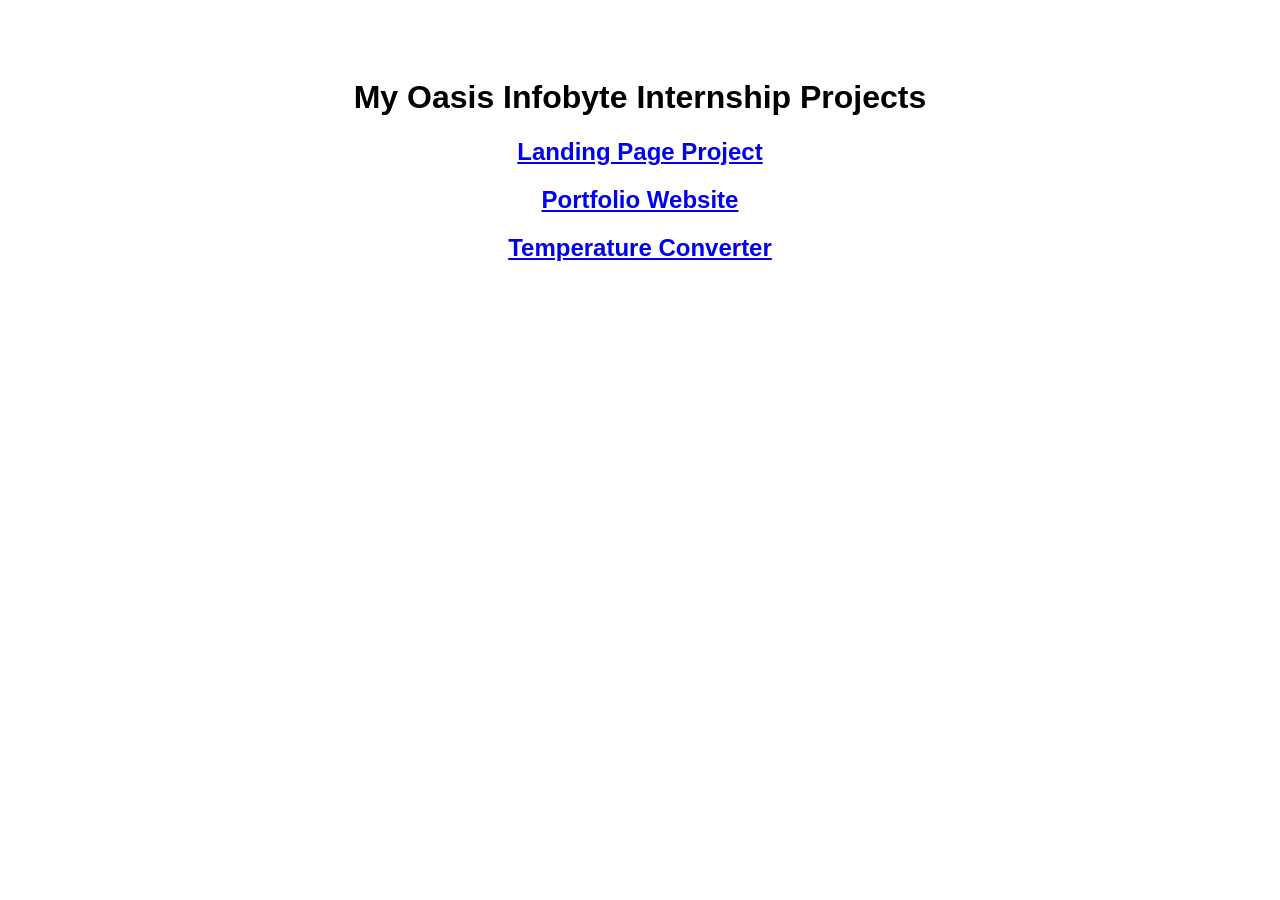
<file: index.html>
<!DOCTYPE html>
<html>

<head>
    <title>OIBSIP Projects</title>
</head>

<body style="font-family: Arial; text-align:center; padding:50px;">

    <h1>My Oasis Infobyte Internship Projects</h1>

    <h2>
        <a href="Landing_Page/">
            Landing Page Project
        </a>
    </h2>

    <h2>
        <a href="Portfolio/">
            Portfolio Website
        </a>
    </h2>

    <h2>
        <a href="Temperature-Converter/">
            Temperature Converter
        </a>
    </h2>

</body>

</html>
</file>
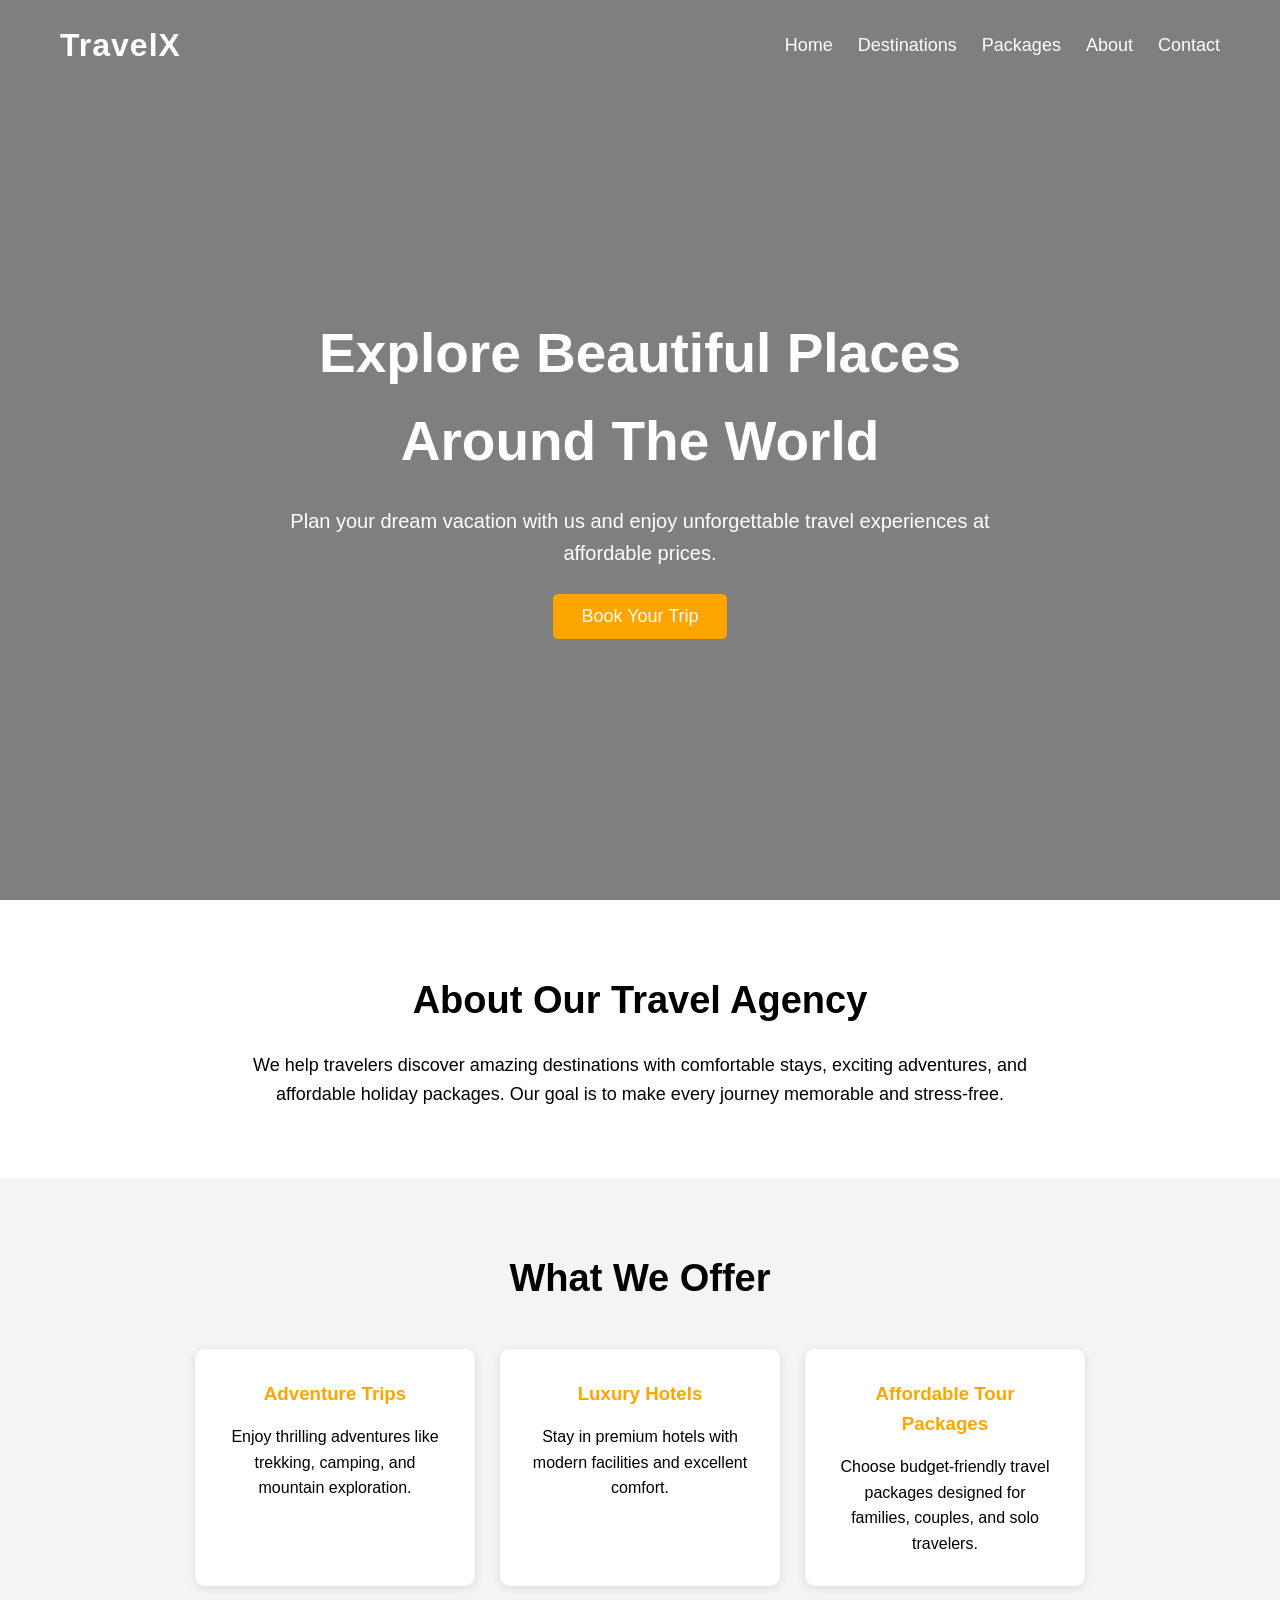
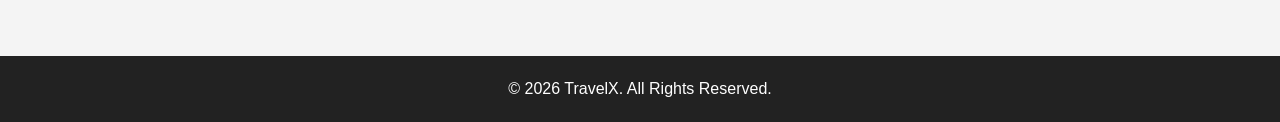
<file: Landing_Page/index.html>
<!DOCTYPE html>
<html lang="en">
<head>
    <meta charset="UTF-8">
    <meta name="viewport" content="width=device-width, initial-scale=1.0">
    <title>Travel With Us</title>
    
    <!-- Linking CSS File -->
    <link rel="stylesheet" href="style.css">
</head>
<body>

    <!-- Navigation Bar -->
    <header class="header">

        <nav class="navbar">
            <div class="logo">
                <h1>TravelX</h1>
            </div>

            <ul class="nav-links">
                <li><a href="#">Home</a></li>
                <li><a href="#">Destinations</a></li>
                <li><a href="#">Packages</a></li>
                <li><a href="#">About</a></li>
                <li><a href="#">Contact</a></li>
            </ul>
        </nav>

        <!-- Hero Section -->
        <div class="hero-section">
            <h2>Explore Beautiful Places Around The World</h2>

            <p>
                Plan your dream vacation with us and enjoy unforgettable
                travel experiences at affordable prices.
            </p>

            <button class="btn">Book Your Trip</button>
        </div>

    </header>

    <!-- About Section -->
    <section class="about-section">

        <h2>About Our Travel Agency</h2>

        <p>
            We help travelers discover amazing destinations with comfortable
            stays, exciting adventures, and affordable holiday packages.
            Our goal is to make every journey memorable and stress-free.
        </p>

    </section>

    <!-- Services Section -->
    <section class="services-section">

        <h2>What We Offer</h2>

        <div class="service-container">

            <div class="service-card">
                <h3>Adventure Trips</h3>
                <p>
                    Enjoy thrilling adventures like trekking, camping,
                    and mountain exploration.
                </p>
            </div>

            <div class="service-card">
                <h3>Luxury Hotels</h3>
                <p>
                    Stay in premium hotels with modern facilities
                    and excellent comfort.
                </p>
            </div>

            <div class="service-card">
                <h3>Affordable Tour Packages</h3>
                <p>
                    Choose budget-friendly travel packages designed
                    for families, couples, and solo travelers.
                </p>
            </div>

        </div>

    </section>

    <!-- Footer -->
    <footer class="footer">

        <p>
            © 2026 TravelX. All Rights Reserved.
        </p>

    </footer>

</body>
</html>
</file>
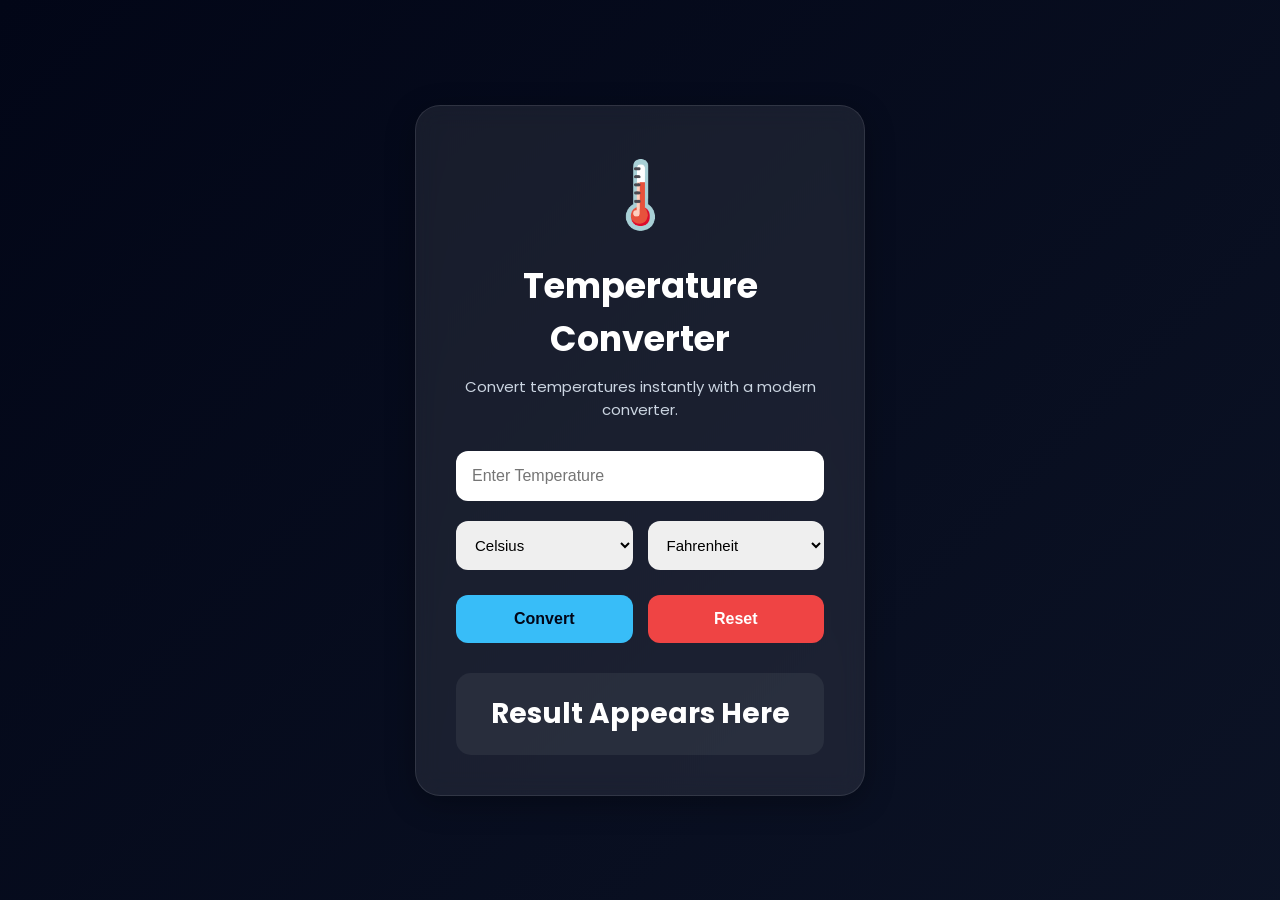
<file: Temperature-Converter/index.html>
<!DOCTYPE html>
<html lang="en">

<head>

    <meta charset="UTF-8">

    <meta name="viewport"
    content="width=device-width, initial-scale=1.0">

    <title>Temperature Converter</title>

    <link rel="stylesheet" href="style.css">

</head>

<body>

    <!-- Background Animation -->
    <div class="background"></div>

    <!-- Main Container -->
    <div class="container">

        <div class="converter-card">

            <!-- Icon -->
            <div class="icon">
                🌡️
            </div>

            <!-- Heading -->
            <h1>Temperature Converter</h1>

            <p class="subtitle">
                Convert temperatures instantly
                with a modern converter.
            </p>

            <!-- Input -->
            <input
            type="number"
            id="temperature"
            placeholder="Enter Temperature">

            <!-- Dropdowns -->
            <div class="select-box">

                <select id="fromUnit">

                    <option value="celsius">
                        Celsius
                    </option>

                    <option value="fahrenheit">
                        Fahrenheit
                    </option>

                    <option value="kelvin">
                        Kelvin
                    </option>

                </select>

                <select id="toUnit">

                    <option value="fahrenheit">
                        Fahrenheit
                    </option>

                    <option value="celsius">
                        Celsius
                    </option>

                    <option value="kelvin">
                        Kelvin
                    </option>

                </select>

            </div>

            <!-- Buttons -->
            <div class="button-group">

                <button onclick="convertTemperature()">
                    Convert
                </button>

                <button
                class="reset-btn"
                onclick="resetFields()">

                    Reset

                </button>

            </div>

            <!-- Result -->
            <div class="result-box">

                <h2 id="resultText">
                    Result Appears Here
                </h2>

            </div>

        </div>

    </div>

    <script src="script.js"></script>

</body>

</html>
</file>
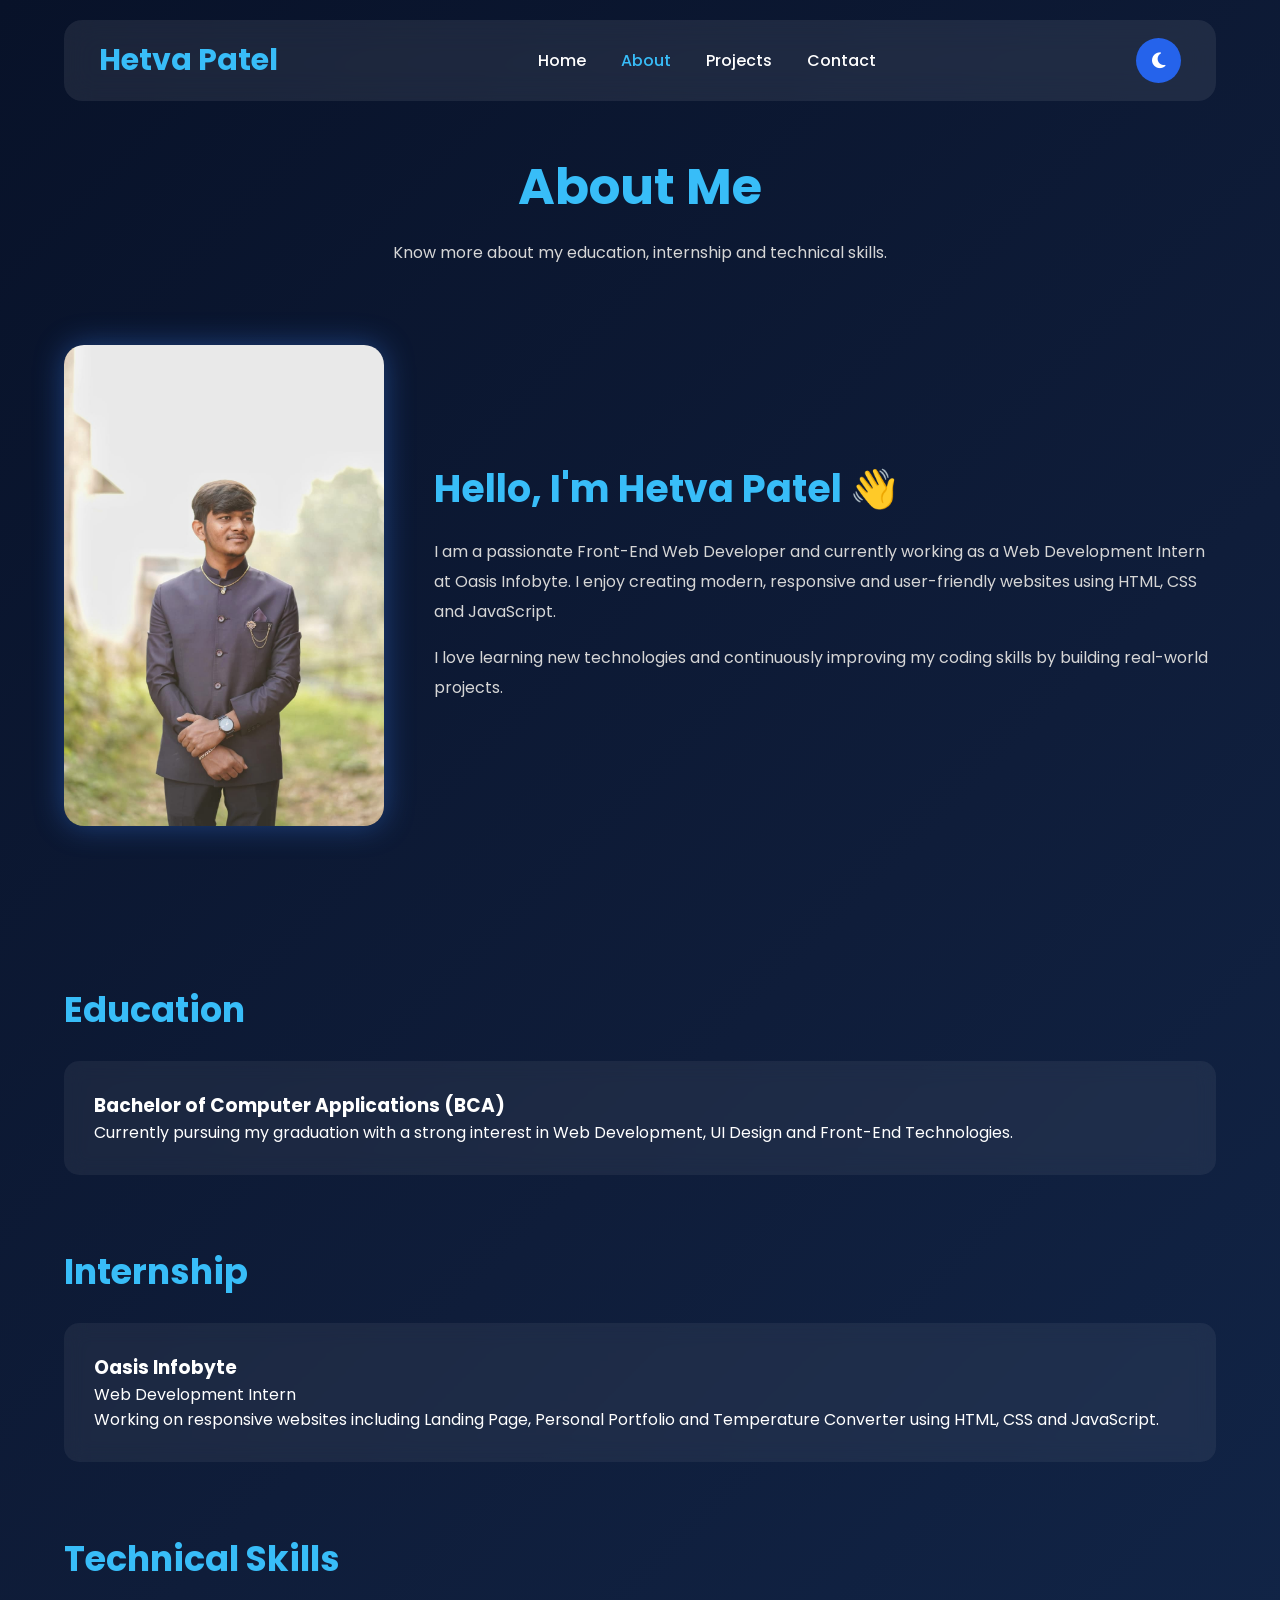
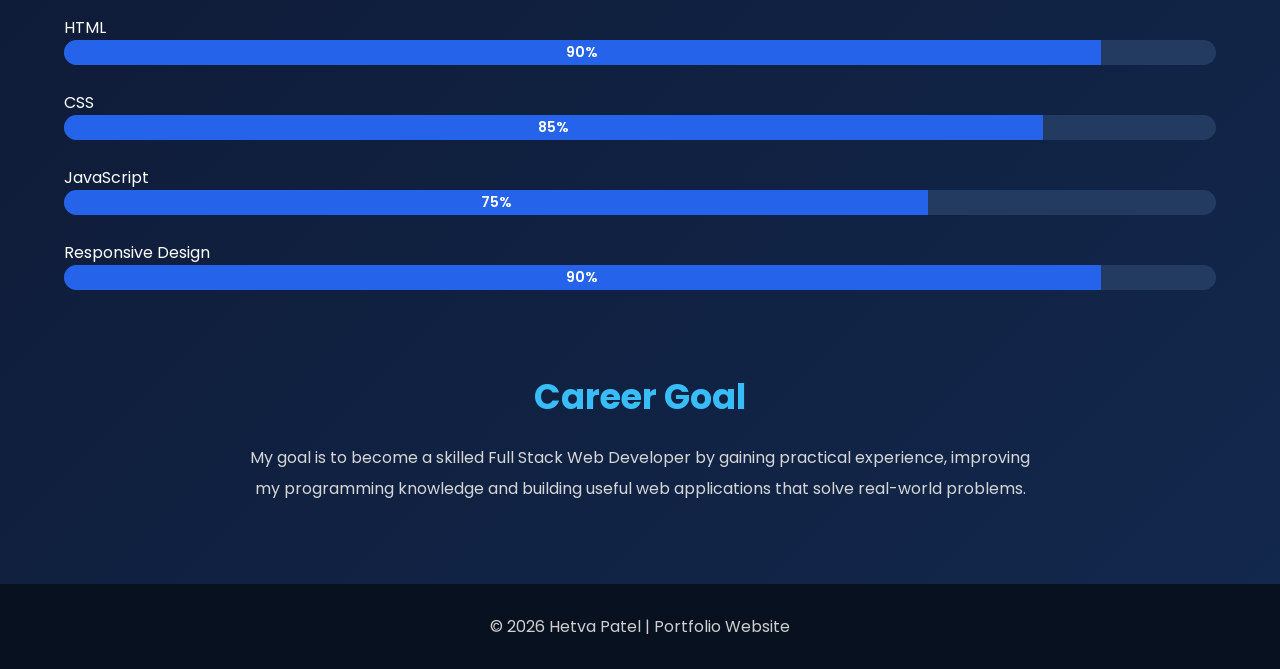
<file: portfolio/about.html>
<!DOCTYPE html>
<html lang="en">

<head>

    <meta charset="UTF-8">
    <meta name="viewport" content="width=device-width, initial-scale=1.0">

    <title>About | Hetva Patel</title>

    <link rel="stylesheet" href="style.css">

    <link rel="stylesheet"
    href="https://cdnjs.cloudflare.com/ajax/libs/font-awesome/6.5.2/css/all.min.css">

</head>

<body>

<header>

    <nav class="navbar">

        <h2 class="logo">Hetva Patel</h2>

        <ul class="nav-links">

            <li><a href="index.html">Home</a></li>

            <li><a href="about.html" class="active">About</a></li>

            <li><a href="projects.html">Projects</a></li>

            <li><a href="contact.html">Contact</a></li>

        </ul>

        <button id="theme-btn">
            <i class="fa-solid fa-moon"></i>
        </button>

    </nav>

</header>


<section class="page-banner">

    <h1>About Me</h1>

    <p>Know more about my education, internship and technical skills.</p>

</section>


<section class="about-container">

    <div class="about-image">

        <img src="hetva.jpg" alt="Hetva Patel">

    </div>

    <div class="about-text">

        <h2>Hello, I'm Hetva Patel 👋</h2>

        <p>

            I am a passionate Front-End Web Developer and currently
            working as a Web Development Intern at Oasis Infobyte.

            I enjoy creating modern, responsive and user-friendly
            websites using HTML, CSS and JavaScript.

        </p>

        <p>

            I love learning new technologies and continuously improving
            my coding skills by building real-world projects.

        </p>

    </div>

</section>


<section class="education">

    <h2>Education</h2>

    <div class="info-card">

        <h3>Bachelor of Computer Applications (BCA)</h3>

        <p>

            Currently pursuing my graduation with a strong interest
            in Web Development, UI Design and Front-End Technologies.

        </p>

    </div>

</section>


<section class="education">

    <h2>Internship</h2>

    <div class="info-card">

        <h3>Oasis Infobyte</h3>

        <p>

            Web Development Intern

        </p>

        <p>

            Working on responsive websites including Landing Page,
            Personal Portfolio and Temperature Converter using
            HTML, CSS and JavaScript.

        </p>

    </div>

</section>


<section class="skills">

<h2>Technical Skills</h2>

<div class="skill">

    <span>HTML</span>

    <div class="progress">

        <div class="progress-bar html">

            90%

        </div>

    </div>

</div>

<div class="skill">

    <span>CSS</span>

    <div class="progress">

        <div class="progress-bar css">

            85%

        </div>

    </div>

</div>

<div class="skill">

    <span>JavaScript</span>

    <div class="progress">

        <div class="progress-bar js">

            75%

        </div>

    </div>

</div>

<div class="skill">

    <span>Responsive Design</span>

    <div class="progress">

        <div class="progress-bar responsive">

            90%

        </div>

    </div>

</div>

</section>


<section class="career">

<h2>Career Goal</h2>

<p>

My goal is to become a skilled Full Stack Web Developer by gaining
practical experience, improving my programming knowledge and
building useful web applications that solve real-world problems.

</p>

</section>


<footer>

<p>

© 2026 Hetva Patel | Portfolio Website

</p>

</footer>

<script src="script.js"></script>

</body>

</html>
</file>
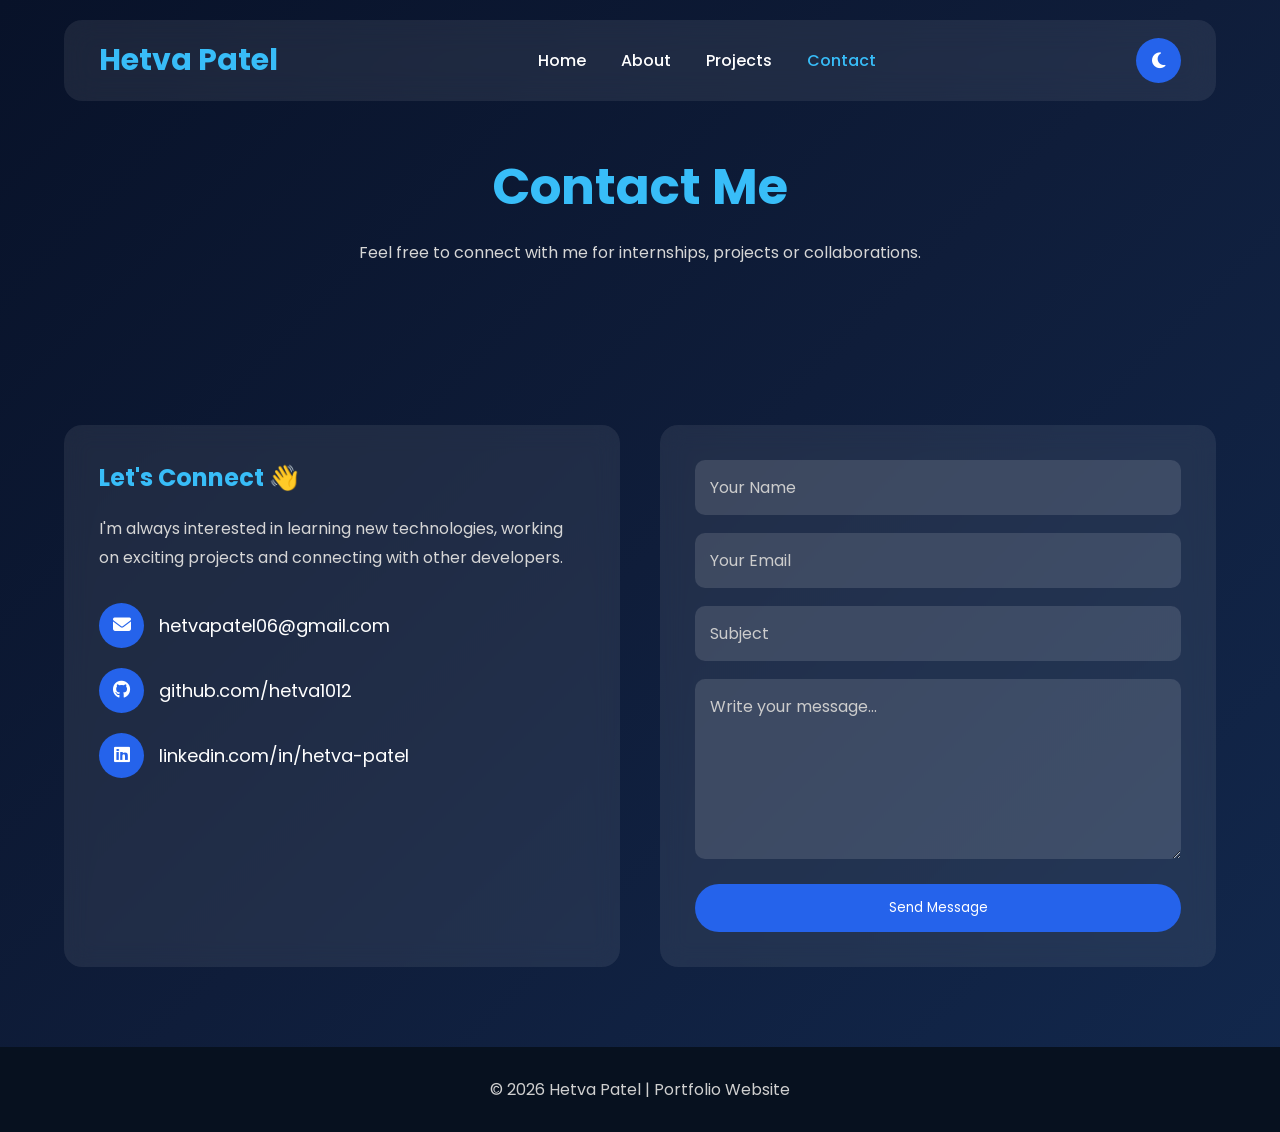
<file: portfolio/contact.html>
<!DOCTYPE html>
<html lang="en">

<head>

    <meta charset="UTF-8">
    <meta name="viewport" content="width=device-width, initial-scale=1.0">

    <title>Contact | Hetva Patel</title>

    <link rel="stylesheet" href="style.css">

    <link rel="stylesheet"
    href="https://cdnjs.cloudflare.com/ajax/libs/font-awesome/6.5.2/css/all.min.css">

</head>

<body>

<header>

<nav class="navbar">

<h2 class="logo">Hetva Patel</h2>

<ul class="nav-links">

<li><a href="index.html">Home</a></li>

<li><a href="about.html">About</a></li>

<li><a href="projects.html">Projects</a></li>

<li><a href="contact.html" class="active">Contact</a></li>

</ul>

<button id="theme-btn">
<i class="fa-solid fa-moon"></i>
</button>

</nav>

</header>


<section class="page-banner">

<h1>Contact Me</h1>

<p>Feel free to connect with me for internships, projects or collaborations.</p>

</section>


<section class="contact-container">

<div class="contact-info">

<h2>Let's Connect 👋</h2>

<p>

I'm always interested in learning new technologies,
working on exciting projects and connecting with
other developers.

</p>

<div class="contact-item">

<i class="fa-solid fa-envelope"></i>

<span>hetvapatel06@gmail.com</span>

</div>

<div class="contact-item">

<i class="fa-brands fa-github"></i>

<span>github.com/hetva1012</span>

</div>

<div class="contact-item">

<i class="fa-brands fa-linkedin"></i>

<span>linkedin.com/in/hetva-patel</span>

</div>

</div>


<div class="contact-form">

<form>

<input
type="text"
placeholder="Your Name"
required>

<input
type="email"
placeholder="Your Email"
required>

<input
type="text"
placeholder="Subject"
required>

<textarea
rows="6"
placeholder="Write your message..."
required></textarea>

<button
type="submit"
class="btn">

Send Message

</button>

</form>

</div>

</section>


<footer>

<p>

© 2026 Hetva Patel | Portfolio Website

</p>

</footer>

<script src="script.js"></script>

</body>

</html>
</file>
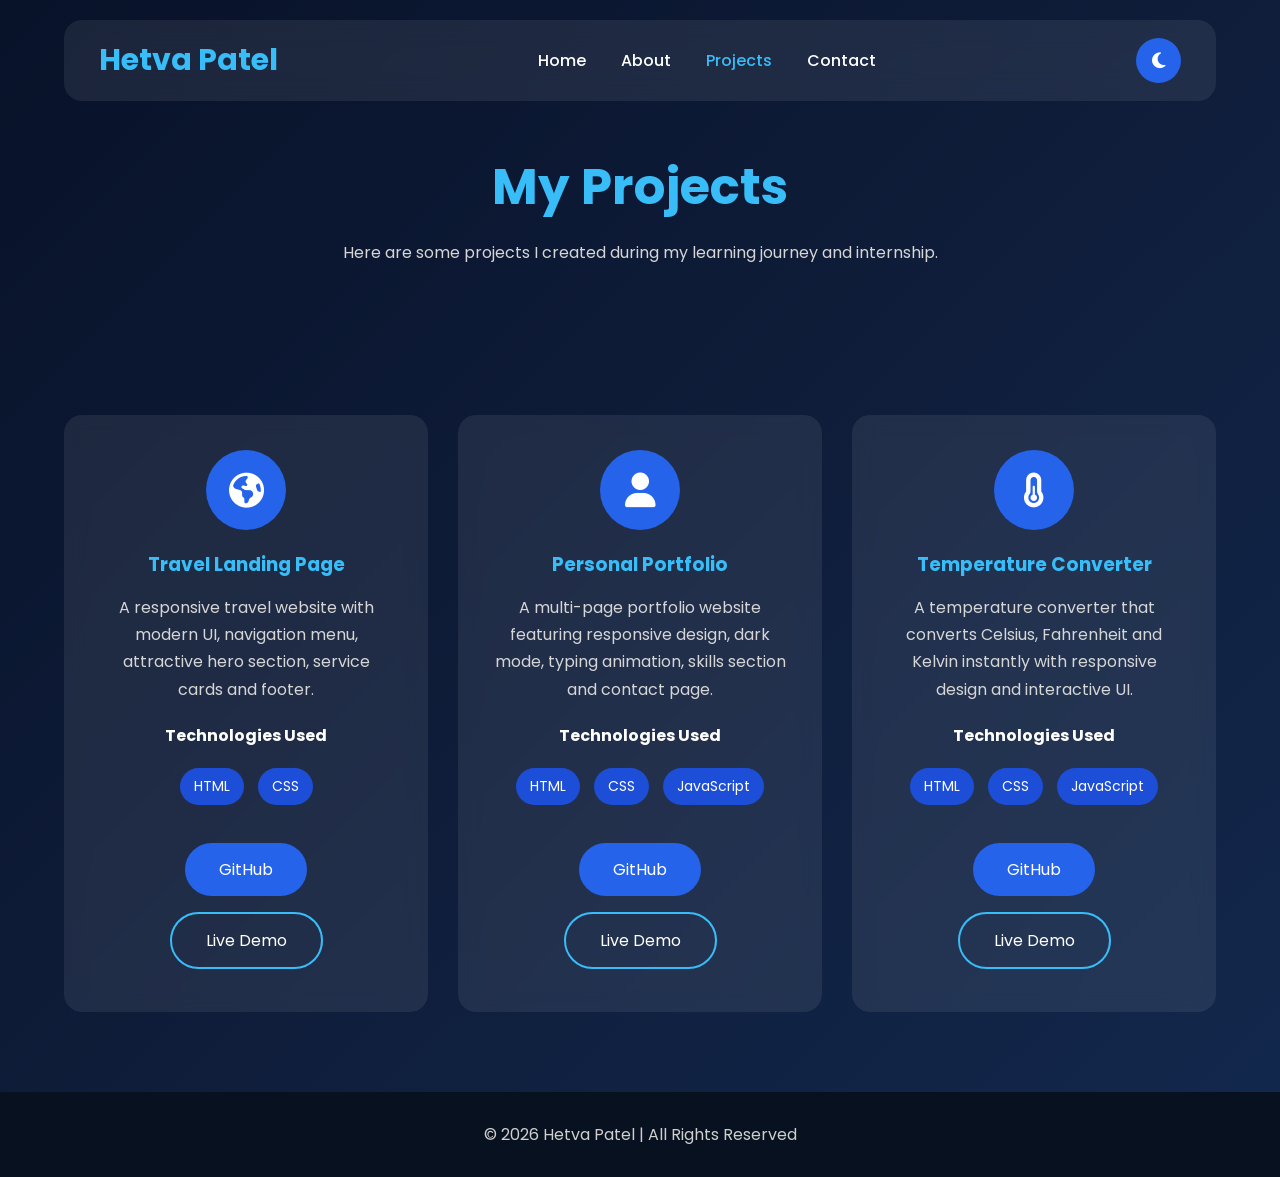
<file: portfolio/project.html>
<!DOCTYPE html>
<html lang="en">

<head>

    <meta charset="UTF-8">
    <meta name="viewport" content="width=device-width, initial-scale=1.0">

    <title>Projects | Hetva Patel</title>

    <link rel="stylesheet" href="style.css">

    <link rel="stylesheet"
        href="https://cdnjs.cloudflare.com/ajax/libs/font-awesome/6.5.2/css/all.min.css">

</head>

<body>

    <!-- Header -->

    <header>

        <nav class="navbar">

            <h2 class="logo">Hetva Patel</h2>

            <ul class="nav-links">

                <li><a href="index.html">Home</a></li>

                <li><a href="about.html">About</a></li>

                <li><a href="projects.html" class="active">Projects</a></li>

                <li><a href="contact.html">Contact</a></li>

            </ul>

            <button id="theme-btn">
                <i class="fa-solid fa-moon"></i>
            </button>

        </nav>

    </header>


    <!-- Banner -->

    <section class="page-banner">

        <h1>My Projects</h1>

        <p>Here are some projects I created during my learning journey and internship.</p>

    </section>


    <!-- Projects -->

    <section class="projects-container">

        <!-- Project 1 -->

        <div class="project-card">

            <div class="project-icon">
                <i class="fa-solid fa-earth-americas"></i>
            </div>

            <h3>Travel Landing Page</h3>

            <p>

                A responsive travel website with modern UI,
                navigation menu, attractive hero section,
                service cards and footer.

            </p>

            <h4>Technologies Used</h4>

            <span>HTML</span>
            <span>CSS</span>

            <div class="project-buttons">

                <a href="https://github.com/hetva1012/OIBSIP"
                    target="_blank"
                    class="btn">

                    GitHub

                </a>

                <a href="#"
                    class="btn secondary">

                    Live Demo

                </a>

            </div>

        </div>


        <!-- Project 2 -->

        <div class="project-card">

            <div class="project-icon">

                <i class="fa-solid fa-user"></i>

            </div>

            <h3>Personal Portfolio</h3>

            <p>

                A multi-page portfolio website featuring
                responsive design, dark mode, typing animation,
                skills section and contact page.

            </p>

            <h4>Technologies Used</h4>

            <span>HTML</span>
            <span>CSS</span>
            <span>JavaScript</span>

            <div class="project-buttons">

                <a href="https://github.com/hetva1012/OIBSIP"
                    target="_blank"
                    class="btn">

                    GitHub

                </a>

                <a href="#"
                    class="btn secondary">

                    Live Demo

                </a>

            </div>

        </div>


        <!-- Project 3 -->

        <div class="project-card">

            <div class="project-icon">

                <i class="fa-solid fa-temperature-half"></i>

            </div>

            <h3>Temperature Converter</h3>

            <p>

                A temperature converter that converts
                Celsius, Fahrenheit and Kelvin instantly
                with responsive design and interactive UI.

            </p>

            <h4>Technologies Used</h4>

            <span>HTML</span>
            <span>CSS</span>
            <span>JavaScript</span>

            <div class="project-buttons">

                <a href="https://github.com/hetva1012/OIBSIP"
                    target="_blank"
                    class="btn">

                    GitHub

                </a>

                <a href="#"
                    class="btn secondary">

                    Live Demo

                </a>

            </div>

        </div>

    </section>


    <!-- Footer -->

    <footer>

        <p>

            © 2026 Hetva Patel | All Rights Reserved

        </p>

    </footer>

    <script src="script.js"></script>

</body>

</html>
</file>
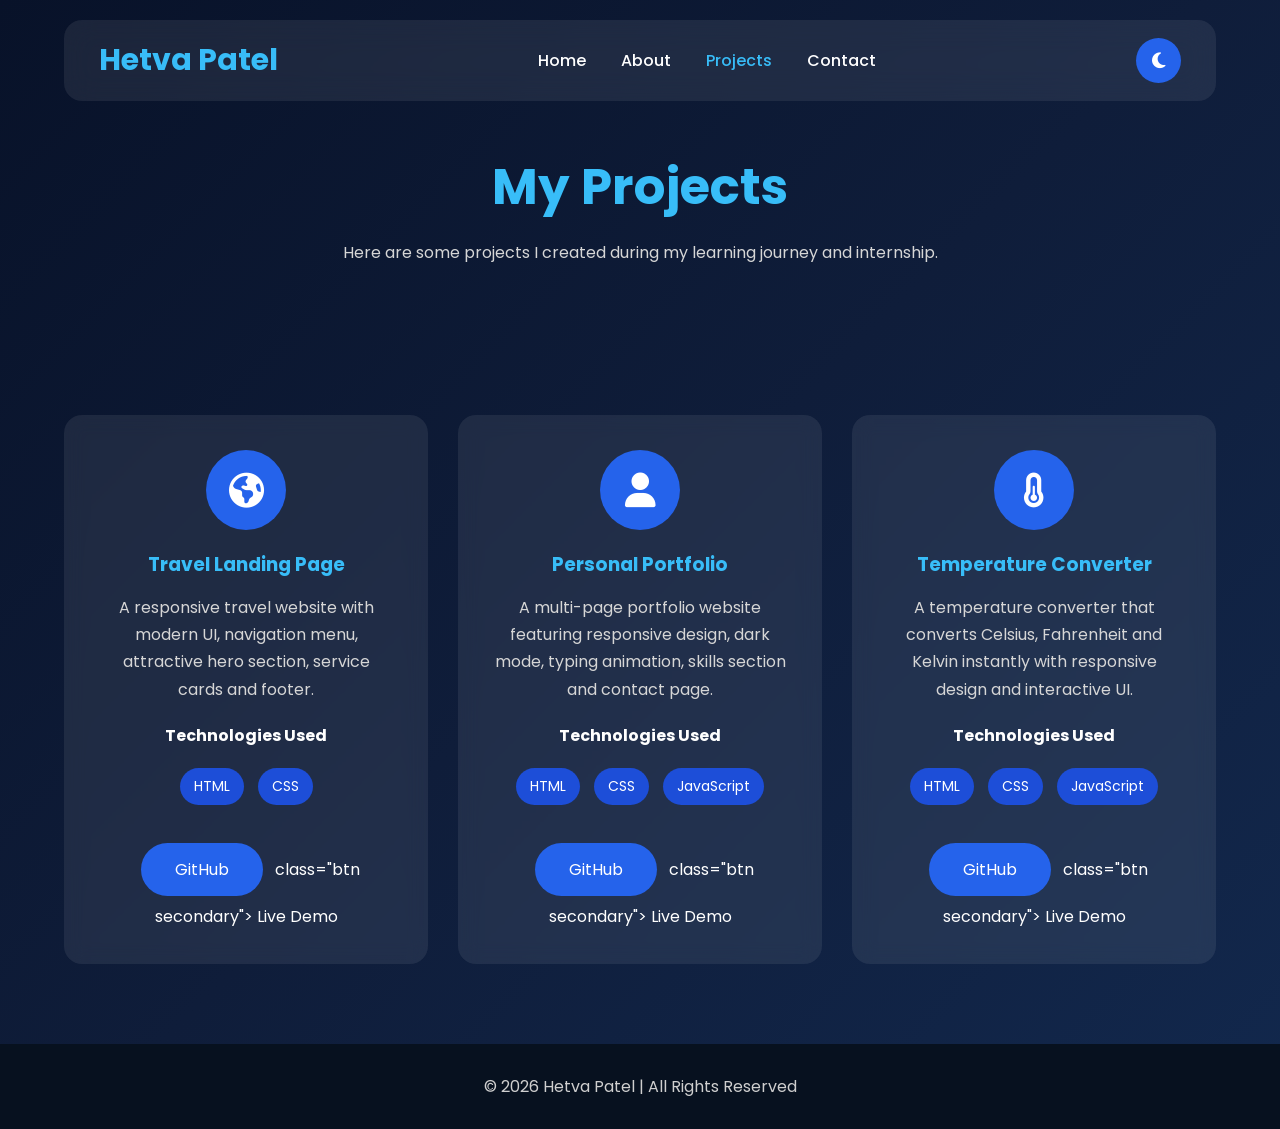
<file: portfolio/projects.html>
<!DOCTYPE html>
<html lang="en">

<head>

    <meta charset="UTF-8">
    <meta name="viewport" content="width=device-width, initial-scale=1.0">

    <title>Projects | Hetva Patel</title>

    <link rel="stylesheet" href="style.css">

    <link rel="stylesheet"
        href="https://cdnjs.cloudflare.com/ajax/libs/font-awesome/6.5.2/css/all.min.css">

</head>

<body>

    <!-- Header -->

    <header>

        <nav class="navbar">

            <h2 class="logo">Hetva Patel</h2>

            <ul class="nav-links">

                <li><a href="index.html">Home</a></li>

                <li><a href="about.html">About</a></li>

                <li><a href="projects.html" class="active">Projects</a></li>

                <li><a href="contact.html">Contact</a></li>

            </ul>

            <button id="theme-btn">
                <i class="fa-solid fa-moon"></i>
            </button>

        </nav>

    </header>


    <!-- Banner -->

    <section class="page-banner">

        <h1>My Projects</h1>

        <p>Here are some projects I created during my learning journey and internship.</p>

    </section>


    <!-- Projects -->

    <section class="projects-container">

        <!-- Project 1 -->

        <div class="project-card">

            <div class="project-icon">
                <i class="fa-solid fa-earth-americas"></i>
            </div>

            <h3>Travel Landing Page</h3>

            <p>

                A responsive travel website with modern UI,
                navigation menu, attractive hero section,
                service cards and footer.

            </p>

            <h4>Technologies Used</h4>

            <span>HTML</span>
            <span>CSS</span>

            <div class="project-buttons">

                <a href="https://github.com/hetva1012/OIBSIP"
                    target="_blank"
                    class="btn">

                    GitHub

                </a>

                
                    class="btn secondary">

                    Live Demo

                </a>

            </div>

        </div>


        <!-- Project 2 -->

        <div class="project-card">

            <div class="project-icon">

                <i class="fa-solid fa-user"></i>

            </div>

            <h3>Personal Portfolio</h3>

            <p>

                A multi-page portfolio website featuring
                responsive design, dark mode, typing animation,
                skills section and contact page.

            </p>

            <h4>Technologies Used</h4>

            <span>HTML</span>
            <span>CSS</span>
            <span>JavaScript</span>

            <div class="project-buttons">

                <a href="https://github.com/hetva1012/OIBSIP"
                    target="_blank"
                    class="btn">

                    GitHub

                </a>

              
                    class="btn secondary">

                    Live Demo

                </a>

            </div>

        </div>


        <!-- Project 3 -->

        <div class="project-card">

            <div class="project-icon">

                <i class="fa-solid fa-temperature-half"></i>

            </div>

            <h3>Temperature Converter</h3>

            <p>

                A temperature converter that converts
                Celsius, Fahrenheit and Kelvin instantly
                with responsive design and interactive UI.

            </p>

            <h4>Technologies Used</h4>

            <span>HTML</span>
            <span>CSS</span>
            <span>JavaScript</span>

            <div class="project-buttons">

                <a href="https://github.com/hetva1012/OIBSIP"
                    target="_blank"
                    class="btn">

                    GitHub

                </a>

            
                    class="btn secondary">

                    Live Demo

                </a>

            </div>

        </div>

    </section>


    <!-- Footer -->

    <footer>

        <p>

            © 2026 Hetva Patel | All Rights Reserved

        </p>

    </footer>

    <script src="script.js"></script>

</body>

</html>
</file>
<file: Landing_Page/style.css>
/* Reset Default Browser Styling */
*{
    margin: 0;
    padding: 0;
    box-sizing: border-box;
}

/* Body Styling */
body{
    font-family: Arial, Helvetica, sans-serif;
    line-height: 1.6;
}

/* Header Section */
.header{
    width: 100%;
    height: 100vh;

    background-image:
    linear-gradient(rgba(0,0,0,0.5), rgba(0,0,0,0.5)),
    url("https://images.unsplash.com/photo-1507525428034-b723cf961d3e");

    background-size: cover;
    background-position: center;

    color: white;
}

/* Navigation Bar */
.navbar{
    display: flex;
    justify-content: space-between;
    align-items: center;

    padding: 20px 60px;
}

/* Logo */
.logo h1{
    font-size: 32px;
    letter-spacing: 1px;
}

/* Navigation Links */
.nav-links{
    display: flex;
    list-style: none;
}

.nav-links li{
    margin-left: 25px;
}

.nav-links li a{
    text-decoration: none;
    color: white;
    font-size: 18px;
    transition: 0.3s;
}

/* Hover Effect */
.nav-links li a:hover{
    color: orange;
}

/* Hero Section */
.hero-section{
    height: 85vh;

    display: flex;
    flex-direction: column;
    justify-content: center;
    align-items: center;

    text-align: center;
    padding: 20px;
}

.hero-section h2{
    font-size: 55px;
    max-width: 800px;
}

.hero-section p{
    font-size: 20px;
    margin-top: 20px;
    max-width: 700px;
}

/* Button Styling */
.btn{
    margin-top: 25px;
    padding: 12px 28px;

    border: none;
    border-radius: 5px;

    background-color: orange;
    color: white;

    font-size: 18px;
    cursor: pointer;

    transition: 0.3s;
}

/* Button Hover */
.btn:hover{
    background-color: darkorange;
}

/* About Section */
.about-section{
    padding: 70px 60px;
    text-align: center;
}

.about-section h2{
    font-size: 38px;
    margin-bottom: 20px;
}

.about-section p{
    max-width: 800px;
    margin: auto;
    font-size: 18px;
}

/* Services Section */
.services-section{
    background-color: #f4f4f4;
    padding: 70px 50px;
    text-align: center;
}

.services-section h2{
    font-size: 38px;
    margin-bottom: 40px;
}

/* Service Cards Container */
.service-container{
    display: flex;
    justify-content: center;
    gap: 25px;
    flex-wrap: wrap;
}

/* Individual Card */
.service-card{
    width: 280px;

    background-color: white;

    padding: 30px;
    border-radius: 10px;

    box-shadow: 0 2px 10px rgba(0,0,0,0.1);

    transition: 0.3s;
}

/* Card Hover Effect */
.service-card:hover{
    transform: translateY(-5px);
}

.service-card h3{
    margin-bottom: 15px;
    color: orange;
}

/* Footer */
.footer{
    background-color: #222;
    color: white;

    text-align: center;

    padding: 20px;
}
</file>
<file: Temperature-Converter/style.css>
/* Google Font */

@import url('https://fonts.googleapis.com/css2?family=Poppins:wght@300;400;500;600&display=swap');

/* Reset */

*{
    margin: 0;
    padding: 0;
    box-sizing: border-box;
}

/* Body */

body{

    font-family: 'Poppins', sans-serif;

    min-height: 100vh;

    display: flex;
    justify-content: center;
    align-items: center;

    overflow: hidden;

    background: #020617;

}

/* Animated Background */

.background{

    position: absolute;

    width: 100%;
    height: 100%;

    background:
    linear-gradient(
    135deg,
    #020617,
    #0f172a,
    #1e3a8a,
    #0ea5e9
    );

    background-size: 400% 400%;

    animation: bgAnimation 12s ease infinite;

}

/* Background Animation */

@keyframes bgAnimation{

    0%{
        background-position: 0% 50%;
    }

    50%{
        background-position: 100% 50%;
    }

    100%{
        background-position: 0% 50%;
    }

}

/* Main Container */

.container{

    position: relative;

    z-index: 1;

    width: 100%;

    padding: 20px;

}

/* Converter Card */

.converter-card{

    max-width: 450px;

    margin: auto;

    background: rgba(255,255,255,0.08);

    backdrop-filter: blur(12px);

    border: 1px solid rgba(255,255,255,0.1);

    border-radius: 25px;

    padding: 40px;

    box-shadow: 0 8px 30px rgba(0,0,0,0.3);

    text-align: center;

}

/* Icon */

.icon{

    font-size: 65px;

    margin-bottom: 15px;

    animation: float 2s ease-in-out infinite;

}

/* Floating Animation */

@keyframes float{

    50%{
        transform: translateY(-10px);
    }

}

/* Heading */

.converter-card h1{

    color: white;

    margin-bottom: 10px;

    font-size: 35px;

}

/* Subtitle */

.subtitle{

    color: #cbd5e1;

    margin-bottom: 30px;

    font-size: 15px;

}

/* Input */

.converter-card input{

    width: 100%;

    padding: 16px;

    border: none;

    border-radius: 12px;

    margin-bottom: 20px;

    font-size: 16px;

    outline: none;

}

/* Select Box */

.select-box{

    display: flex;

    gap: 15px;

    margin-bottom: 25px;

}

/* Select */

.select-box select{

    flex: 1;

    padding: 15px;

    border: none;

    border-radius: 12px;

    font-size: 15px;

    outline: none;

}

/* Buttons */

.button-group{

    display: flex;

    gap: 15px;

}

/* Button */

button{

    flex: 1;

    padding: 15px;

    border: none;

    border-radius: 12px;

    background: #38bdf8;

    color: #020617;

    font-size: 16px;

    font-weight: 600;

    cursor: pointer;

    transition: 0.3s;

}

/* Hover */

button:hover{

    transform: translateY(-4px);

    box-shadow: 0 5px 15px rgba(56,189,248,0.4);

}

/* Reset Button */

.reset-btn{

    background: #ef4444;

    color: white;

}

/* Result Box */

.result-box{

    margin-top: 30px;

    padding: 20px;

    border-radius: 15px;

    background: rgba(255,255,255,0.06);

}

/* Result */

.result-box h2{

    color: white;

    font-size: 28px;

}

/* Responsive */

@media(max-width: 500px){

    .select-box,
    .button-group{

        flex-direction: column;

    }

}
</file>
<file: portfolio/style.css>
/* ===========================
   Google Font & Reset
=========================== */

@import url('https://fonts.googleapis.com/css2?family=Poppins:wght@300;400;500;600;700&display=swap');

*{
    margin:0;
    padding:0;
    box-sizing:border-box;
    font-family:'Poppins',sans-serif;
}

html{
    scroll-behavior:smooth;
}

body{
    background:linear-gradient(135deg,#081229,#0f1d3a,#12284d);
    color:#ffffff;
    overflow-x:hidden;
}

/* ===========================
   Loader
=========================== */

.loader{
    position:fixed;
    top:0;
    left:0;
    width:100%;
    height:100%;
    background:#081229;
    z-index:9999;
    display:flex;
    justify-content:center;
    align-items:center;
}

.loader::after{
    content:"";
    width:60px;
    height:60px;
    border:6px solid #ffffff;
    border-top:6px solid #3b82f6;
    border-radius:50%;
    animation:spin 1s linear infinite;
}

@keyframes spin{
    to{
        transform:rotate(360deg);
    }
}

/* ===========================
   Navigation
=========================== */

header{
    width:100%;
    position:fixed;
    top:0;
    left:0;
    z-index:1000;
}

.navbar{
    width:90%;
    margin:auto;
    margin-top:20px;
    display:flex;
    justify-content:space-between;
    align-items:center;
    padding:18px 35px;

    background:rgba(255,255,255,.08);
    backdrop-filter:blur(15px);

    border-radius:18px;
}

.logo{
    color:#38bdf8;
    font-size:30px;
}

.nav-links{
    list-style:none;
    display:flex;
    gap:35px;
}

.nav-links a{
    color:white;
    text-decoration:none;
    font-weight:500;
    transition:.3s;
}

.nav-links a:hover,
.nav-links .active{
    color:#38bdf8;
}

#theme-btn{
    width:45px;
    height:45px;
    border:none;
    border-radius:50%;
    cursor:pointer;
    background:#2563eb;
    color:white;
    font-size:18px;
    transition:.3s;
}

#theme-btn:hover{
    transform:rotate(180deg);
}

/* ===========================
   Hero Section
=========================== */

.hero{
    min-height:100vh;

    display:flex;
    justify-content:space-between;
    align-items:center;

    width:90%;
    margin:auto;
    padding-top:120px;
}

.hero-text{
    width:55%;
}

.hero-text p:first-child{
    color:#38bdf8;
    font-size:22px;
}

.hero-text h1{
    font-size:65px;
    margin:15px 0;
}

.hero-text h2{
    color:#60a5fa;
    margin-bottom:25px;
    font-size:35px;
}

.description{
    color:#d4d4d4;
    line-height:1.8;
    max-width:600px;
}

/* Buttons */

.hero-buttons{
    margin-top:35px;
}

.btn{
    display:inline-block;
    padding:14px 34px;
    border-radius:50px;
    text-decoration:none;
    color:white;
    background:#2563eb;
    margin-right:18px;
    transition:.3s;
}

.btn:hover{
    transform:translateY(-5px);
    background:#1d4ed8;
}

.secondary{
    background:transparent;
    border:2px solid #38bdf8;
}

.secondary:hover{
    background:#38bdf8;
    color:#081229;
}

/* ===========================
   Social Icons
=========================== */

.social-icons{
    margin-top:40px;
}

.social-icons a{
    color:white;
    font-size:24px;
    margin-right:18px;
    transition:.3s;
}

.social-icons a:hover{
    color:#38bdf8;
    transform:translateY(-5px);
}

/* ===========================
   Profile Image
=========================== */

.hero-image{
    width:40%;
    display:flex;
    justify-content:center;
}

.hero-image img{

    width:360px;
    height:360px;

    border-radius:50%;

    object-fit:cover;

    border:6px solid #3b82f6;

    box-shadow:
    0 0 25px #2563eb,
    0 0 50px rgba(59,130,246,.4);

    animation:float 4s ease-in-out infinite;

}

@keyframes float{

    0%{
        transform:translateY(0);
    }

    50%{
        transform:translateY(-18px);
    }

    100%{
        transform:translateY(0);
    }

}

/* ===========================
   Intro
=========================== */

.intro{

    width:90%;
    margin:100px auto;

    text-align:center;

}

.intro h2{

    font-size:40px;

    margin-bottom:20px;

    color:#38bdf8;

}

.intro p{

    max-width:800px;

    margin:auto;

    color:#d6d6d6;

    line-height:1.8;

}

/* ===========================
   Footer
=========================== */

footer{

    text-align:center;

    padding:30px;

    background:#07111f;

    margin-top:80px;

    color:#cfcfcf;

}

/* ===========================
   Dark Mode
=========================== */

.light-mode{

    background:#f4f7fb;

    color:#222;

}

.light-mode header{

    background:none;

}

.light-mode .navbar{

    background:white;

}

.light-mode .nav-links a{

    color:#222;

}

.light-mode .description,
.light-mode .intro p{

    color:#444;

}

.light-mode footer{

    background:#e5e7eb;

    color:#111;

}

/* ===========================
   Responsive
=========================== */

@media(max-width:900px){

.hero{

    flex-direction:column-reverse;

    text-align:center;

}

.hero-text,
.hero-image{

    width:100%;

}

.hero-image{

    margin-bottom:40px;

}

.hero-image img{

    width:260px;
    height:260px;

}

.hero-text h1{

    font-size:45px;

}

.hero-text h2{

    font-size:26px;

}

.navbar{

    flex-direction:column;
    gap:20px;

}

.nav-links{

    gap:18px;
    flex-wrap:wrap;
    justify-content:center;

}

}
/* ===========================
   Scroll To Top Button
=========================== */

#scrollTop{

    position:fixed;

    bottom:30px;

    right:30px;

    width:50px;

    height:50px;

    border:none;

    border-radius:50%;

    background:#2563eb;

    color:#fff;

    font-size:22px;

    cursor:pointer;

    display:none;

    transition:.3s;

    z-index:999;

}

#scrollTop:hover{

    background:#1d4ed8;

    transform:translateY(-5px);

}

/* ===========================
   Fade Animation
=========================== */

.hero,
.intro{

    opacity:0;

    transform:translateY(40px);

    transition:1s;

}

.show{

    opacity:1;

    transform:translateY(0);

}
/* ======================
   Page Banner
====================== */

.page-banner{

padding:150px 20px 80px;

text-align:center;

}

.page-banner h1{

font-size:50px;

color:#38bdf8;

margin-bottom:15px;

}

.page-banner p{

color:#d6d6d6;

}


/* ======================
   About Section
====================== */

.about-container{

width:90%;

margin:auto;

display:flex;

align-items:center;

justify-content:space-between;

gap:50px;

padding-bottom:80px;

}

.about-image img{

width:320px;

border-radius:20px;

box-shadow:0 0 30px rgba(59,130,246,.4);

}

.about-text{

flex:1;

}

.about-text h2{

font-size:38px;

margin-bottom:20px;

color:#38bdf8;

}

.about-text p{

line-height:1.9;

color:#d6d6d6;

margin-bottom:15px;

}


/* ======================
   Education
====================== */

.education{

width:90%;

margin:70px auto;

}

.education h2{

margin-bottom:25px;

font-size:35px;

color:#38bdf8;

}

.info-card{

background:rgba(255,255,255,.06);

padding:30px;

border-radius:15px;

backdrop-filter:blur(10px);

}


/* ======================
   Skills
====================== */

.skills{

width:90%;

margin:70px auto;

}

.skills h2{

font-size:35px;

margin-bottom:30px;

color:#38bdf8;

}

.skill{

margin-bottom:25px;

}

.progress{

background:#243b61;

border-radius:30px;

overflow:hidden;

height:25px;

}

.progress-bar{

height:100%;

display:flex;

justify-content:center;

align-items:center;

font-size:14px;

font-weight:600;

color:white;

background:#2563eb;

}

.html{width:90%;}
.css{width:85%;}
.js{width:75%;}
.responsive{width:90%;}


/* ======================
   Career Goal
====================== */

.career{

width:90%;

margin:80px auto;

text-align:center;

}

.career h2{

font-size:35px;

color:#38bdf8;

margin-bottom:20px;

}

.career p{

max-width:800px;

margin:auto;

line-height:1.9;

color:#d6d6d6;

}


/* ======================
   Responsive
====================== */

@media(max-width:900px){

.about-container{

flex-direction:column;

text-align:center;

}

.about-image img{

width:250px;

}

}
/* ===========================
   Projects Section
=========================== */

.projects-container{

    width:90%;

    margin:70px auto;

    display:grid;

    grid-template-columns:repeat(auto-fit,minmax(320px,1fr));

    gap:30px;

}

.project-card{

    background:rgba(255,255,255,.08);

    padding:35px;

    border-radius:18px;

    backdrop-filter:blur(10px);

    transition:.4s;

    text-align:center;

}

.project-card:hover{

    transform:translateY(-12px);

    box-shadow:0 0 25px rgba(56,189,248,.3);

}

.project-icon{

    width:80px;

    height:80px;

    margin:auto;

    border-radius:50%;

    background:#2563eb;

    display:flex;

    justify-content:center;

    align-items:center;

    font-size:35px;

    color:white;

    margin-bottom:20px;

}

.project-card h3{

    color:#38bdf8;

    margin-bottom:15px;

}

.project-card p{

    color:#d6d6d6;

    line-height:1.7;

    margin-bottom:20px;

}

.project-card h4{

    margin-bottom:15px;

}

.project-card span{

    display:inline-block;

    background:#1d4ed8;

    padding:8px 14px;

    border-radius:20px;

    margin:5px;

    font-size:14px;

}

.project-buttons{

    margin-top:25px;

}

.project-buttons .btn{

    margin:8px;

}
/* ===========================
   Contact Section
=========================== */

.contact-container{

width:90%;

margin:80px auto;

display:grid;

grid-template-columns:1fr 1fr;

gap:40px;

}

.contact-info{

background:rgba(255,255,255,.08);

padding:35px;

border-radius:18px;

backdrop-filter:blur(12px);

}

.contact-info h2{

color:#38bdf8;

margin-bottom:20px;

}

.contact-info p{

line-height:1.8;

margin-bottom:30px;

color:#d6d6d6;

}

.contact-item{

display:flex;

align-items:center;

margin-bottom:20px;

font-size:18px;

}

.contact-item i{

width:45px;

height:45px;

background:#2563eb;

border-radius:50%;

display:flex;

justify-content:center;

align-items:center;

margin-right:15px;

}

.contact-form{

background:rgba(255,255,255,.08);

padding:35px;

border-radius:18px;

backdrop-filter:blur(12px);

}

.contact-form input,
.contact-form textarea{

width:100%;

padding:15px;

margin-bottom:18px;

border:none;

border-radius:10px;

background:rgba(255,255,255,.12);

color:white;

font-size:16px;

outline:none;

}

.contact-form input::placeholder,
.contact-form textarea::placeholder{

color:#cccccc;

}

.contact-form button{

width:100%;

border:none;

cursor:pointer;

}

@media(max-width:900px){

.contact-container{

grid-template-columns:1fr;

}

}
</file>
